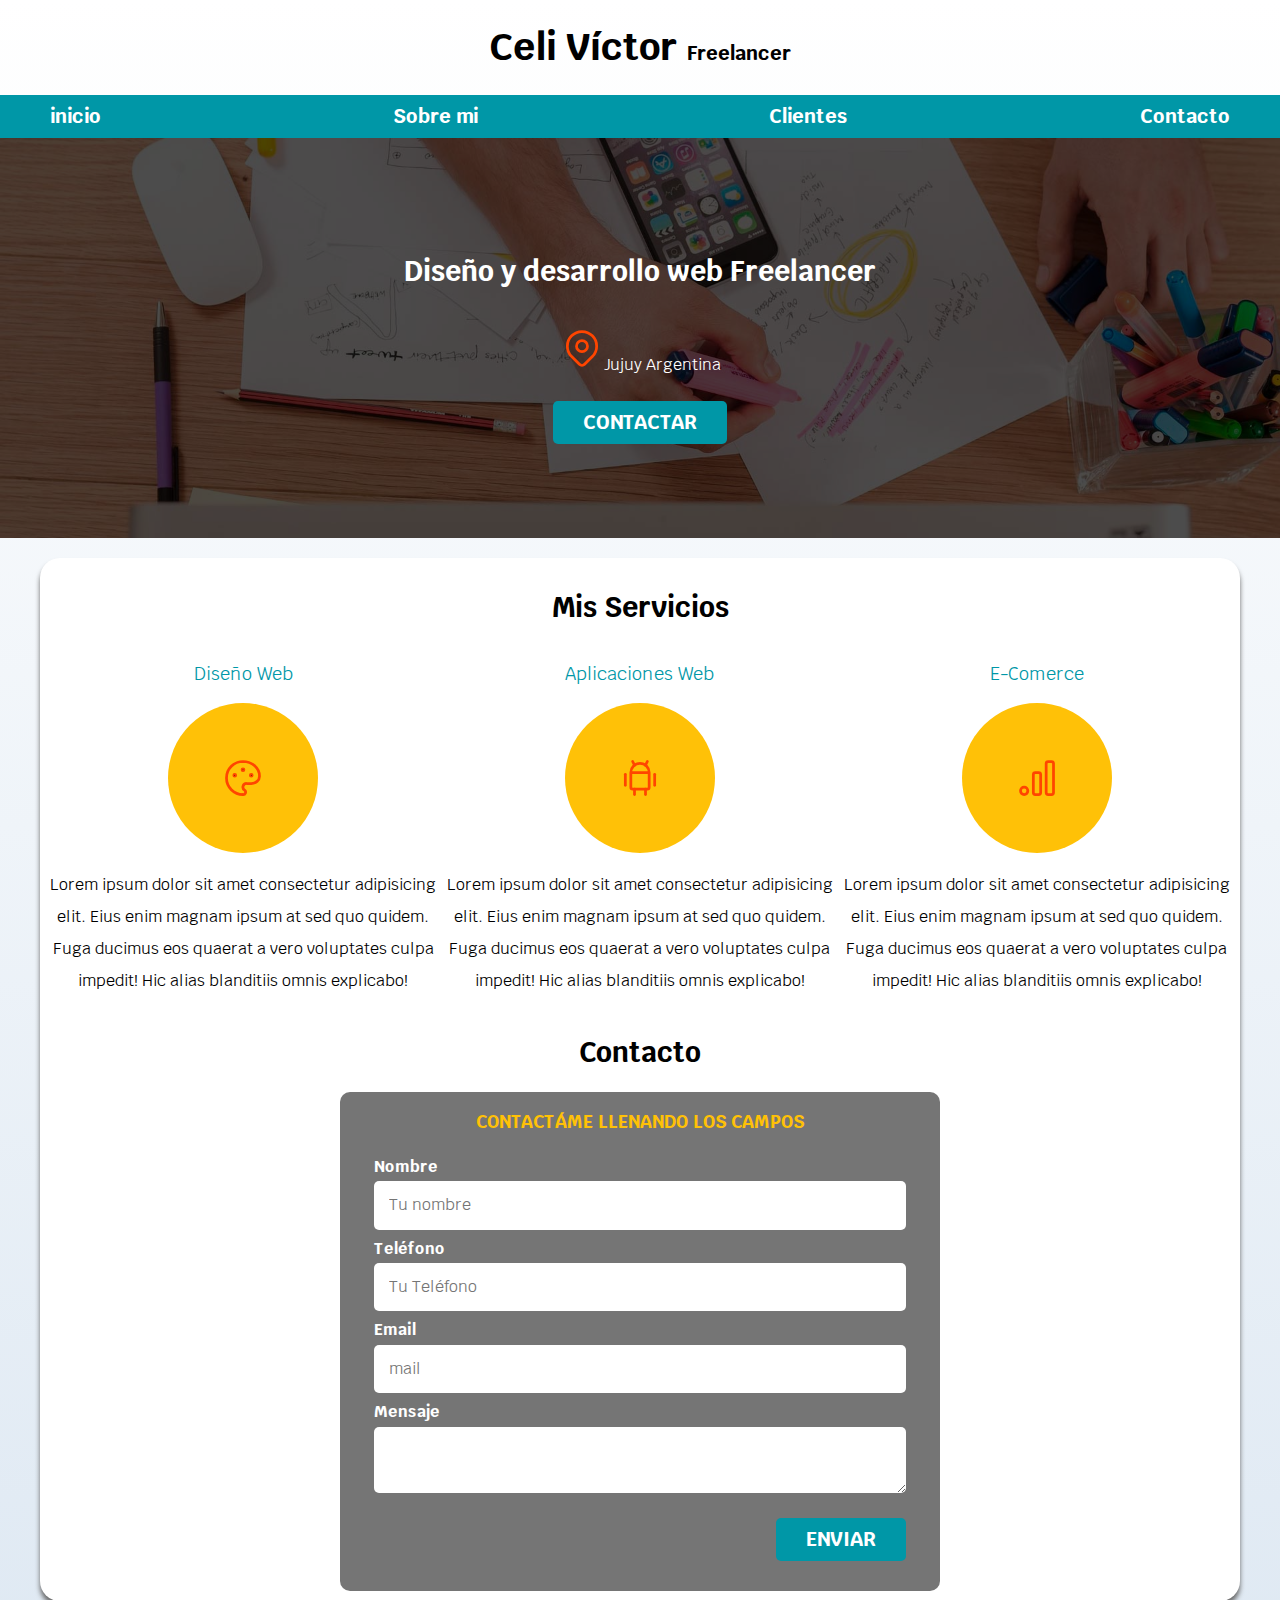
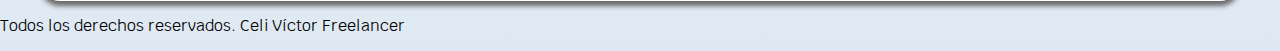
<file: index.html>
<!DOCTYPE html>
<html lang="en">
  <head>
    <meta charset="UTF-8" />
    <meta http-equiv="X-UA-Compatible" content="IE=edge" />
    <meta name="viewport" content="width=device-width, initial-scale=1.0" />
    <title>Diseñador freelancer</title>
    <link rel="preload" href="css/normalize.css" as="style">
    <link rel="stylesheet" href="css/normalize.css">
    <link rel="preconnect" href="https://fonts.gstatic.com">
    <link rel="preconnect" href="https://fonts.gstatic.com">
<link href="https://fonts.googleapis.com/css2?family=Krub:ital,wght@1,400;1,700&display=swap" rel="stylesheet">
    <link rel="preload" href="css/style.css" as="style">
    <link href="css/style.css" rel="stylesheet">
  </head>
  <body>
    <header>
      <h1 class="titulo">Celi Víctor <span>Freelancer</span></h1>
    </header>

    <div class="nav-bg">
    <nav class="navegacion-principal contenedor">
      <a href="#"> inicio</a>
      <a href="#"> Sobre mi</a>
      <a href="#"> Clientes</a>
      <a href="#"> Contacto</a>

      <!––  shift + alt para copiar-->
    </nav>
  </div>
    <section class="hero">
      <div class="contenido-hero">
      <h2>Diseño y desarrollo web <span>Freelancer</span></h2>

      

      <p> <svg
        xmlns="http://www.w3.org/2000/svg"
        class="icon icon-tabler icon-tabler-map-pin"
        width="44"
        height="44"
        viewBox="0 0 24 24"
        stroke-width="1.5"
        stroke="#ff4500"
        fill="none"
        stroke-linecap="round"
        stroke-linejoin="round"
      >
        <path stroke="none" d="M0 0h24v24H0z" fill="none" />
        <circle cx="12" cy="11" r="3" />
        <path
          d="M17.657 16.657l-4.243 4.243a2 2 0 0 1 -2.827 0l-4.244 -4.243a8 8 0 1 1 11.314 0z"
        />
      </svg>Jujuy Argentina</p>
      <a class="boton" href="#">Contactar</a>
    </div>
    </section>

    <main class="contenedor sombra">
      <h2>Mis Servicios</h2>

    <div class="servicios">
      <section class="servicio">
        <h3>Diseño Web</h3>
        <div class="iconos">
        <svg xmlns="http://www.w3.org/2000/svg" class="icon icon-tabler icon-tabler-palette" width="44" height="44" viewBox="0 0 24 24" stroke-width="1.5" stroke="#ff4500" fill="none" stroke-linecap="round" stroke-linejoin="round">
            <path stroke="none" d="M0 0h24v24H0z" fill="none"/>
            <path d="M12 21a9 9 0 1 1 0 -18a9 8 0 0 1 9 8a4.5 4 0 0 1 -4.5 4h-2.5a2 2 0 0 0 -1 3.75a1.3 1.3 0 0 1 -1 2.25" />
            <circle cx="7.5" cy="10.5" r=".5" fill="currentColor" />
            <circle cx="12" cy="7.5" r=".5" fill="currentColor" />
            <circle cx="16.5" cy="10.5" r=".5" fill="currentColor" />
          </svg>
        </div>
        <p>
          Lorem ipsum dolor sit amet consectetur adipisicing elit. Eius enim
          magnam ipsum at sed quo quidem. Fuga ducimus eos quaerat a vero
          voluptates culpa impedit! Hic alias blanditiis omnis explicabo!
        </p>
      </section>
      <section class="servicio">
        <h3>Aplicaciones Web</h3>
        <div class="iconos">
        <svg xmlns="http://www.w3.org/2000/svg" class="icon icon-tabler icon-tabler-brand-android" width="44" height="44" viewBox="0 0 24 24" stroke-width="1.5" stroke="#ff4500" fill="none" stroke-linecap="round" stroke-linejoin="round">
            <path stroke="none" d="M0 0h24v24H0z" fill="none"/>
            <line x1="4" y1="10" x2="4" y2="16" />
            <line x1="20" y1="10" x2="20" y2="16" />
            <path d="M7 9h10v8a1 1 0 0 1 -1 1h-8a1 1 0 0 1 -1 -1v-8a5 5 0 0 1 10 0" />
            <line x1="8" y1="3" x2="9" y2="5" />
            <line x1="16" y1="3" x2="15" y2="5" />
            <line x1="9" y1="18" x2="9" y2="21" />
            <line x1="15" y1="18" x2="15" y2="21" />
          </svg>
        </div>
        <p>
          Lorem ipsum dolor sit amet consectetur adipisicing elit. Eius enim
          magnam ipsum at sed quo quidem. Fuga ducimus eos quaerat a vero
          voluptates culpa impedit! Hic alias blanditiis omnis explicabo!
        </p>
      </section>

      <section class="servicio">
        <h3>E-Comerce</h3>
        <div class="iconos">
        <svg xmlns="http://www.w3.org/2000/svg" class="icon icon-tabler icon-tabler-brand-google-analytics" width="44" height="44" viewBox="0 0 24 24" stroke-width="1.5" stroke="#ff4500" fill="none" stroke-linecap="round" stroke-linejoin="round">
            <path stroke="none" d="M0 0h24v24H0z" fill="none"/>
            <rect x="10" y="9" width="4" height="12" rx="1.105" />
            <rect x="17" y="3" width="4" height="18" rx="1.105" />
            <circle cx="5" cy="19" r="2" />
          </svg>
        </div>
        <p>
          Lorem ipsum dolor sit amet consectetur adipisicing elit. Eius enim
          magnam ipsum at sed quo quidem. Fuga ducimus eos quaerat a vero
          voluptates culpa impedit! Hic alias blanditiis omnis explicabo!
        </p>
      </section>
    </div> <!-- servicios-->
    
    <section>
      <h2>Contacto</h2>
      <form class="formulario">
        <fieldset>
            <legend> Contactáme llenando los campos</legend>
           <div class="contenedor-campos">
           <div class="campo">
            <label>Nombre</label>
            <input class="input-text" type="text" placeholder="Tu nombre">

           </div >

           <div class="campo">
            <label>Teléfono</label>
            <input class="input-text" type="tel" placeholder="Tu Teléfono">
           </div>
            
        
           <div class="campo">
            <label>Email</label>
            <input class="input-text" type="email" placeholder="mail">

           </div>

            <div class="campo">
                <label >Mensaje</label>
                <textarea class="input-text"></textarea>
            </div>

          </div> <!-- class="contenedor-campos" -->
            <div class="alinear-derecha flex">
                <input class="boton w-sm-100" type="submit" value="Enviar" >
            </div>

          
        </fieldset>

    </form>
    </section>
  </main >
    <footer>
      <p>Todos los derechos reservados. Celi Víctor Freelancer</p>
    </footer>
  </body>
</html>
</file>
<file: css/style.css>
/**VARIABLES**/

:root {
  --blanco: #ffffff;
  --oscuro: #212121;
  --primario: #ffc107;
  --secundario: #0097a7;
  --gris: #757575;
  --grisclaro: #dfe9f3;

  --fuente_Principal: 3.8rem;
}
/** propiedades gustomizadas **/
/** GLOBAL**/
html {
  font-size: 62.5%;
  box-sizing: border-box; /*hack para box model*/
scroll-snap-type: y mandatory;
}

*,
*:before,
*:after {
  box-sizing: inherit;
}

body {
  font-size: 16px;
  font-family: "Krub", sans-serif;
  background-image: linear-gradient(to top, var(--grisclaro) 0%, var(--blanco));
}

.sombra {
  -webkit-box-shadow: 0px 5px 5px 0px rgba(105, 105, 105, 1);
  -moz-box-shadow: 0px 5px 5px 0px rgba(105, 105, 105, 1);
  box-shadow: 0px 5px 5px 0px rgba(105, 105, 105, 1);
  background-color: var(--blanco);
  padding: 1rem;
  border-radius: 2rem;
}

h1 {
  font-size: 3.8rem;
}
h2 {
  font-size: 2.8rem;
}
h3 {
  font-size: 1.8rem;
}
h1,
h2,
h3 {
  text-align: center;
}

/**utilizar en todos mi codigos lo de arriba**/
/** selectores de etiqueta **/
/**selector por clase **/
/**TITULOS**/
.titulo span {
  font-size: 2rem;
}

/*UTILIDADEs*/
.w-sm-100{
   width: 100%;
}
.flex {
    display: flex;
}
@media(min-width:768px){
    .w-sm-100{
        width: auto;

    }

  
}
.alinear-derecha {
    justify-content: flex-end;
}

.contenedor {
  max-width: 120rem;
  margin-top: 0;
  margin-right: auto;
  margin-bottom: 0;
  margin-left: auto;
  /**
    margin: 0 auto 0 auto;
    **/
  /**
    margin: 0 auto;**/
}
.boton {
  background-color: var(--secundario);
  padding: 1rem 3rem;
  margin-top: 1rem;
  text-decoration: none;
  font-size: 2rem;
  text-transform: uppercase;
  font-weight: bold;
  border-radius: 5px;
  text-align: center;
  color: var(--blanco);
  border: none;
}
@media (min-width: 768px) {
  .boton {
    width: auto;
  }
}
.boton:hover{
    cursor: pointer;
}
.nav-bg {
  background-color: var(--secundario);
}
/**
.navegacion-principal a {
    background-color: var(--primario);
    
}
**/
.navegacion-principal {
  display: flex;
  flex-direction: column;
}
@media (min-width: 768px) {
  .navegacion-principal {
    flex-direction: row;
    justify-content: space-between;
  }
}

/** navegacion principal**/
.navegacion-principal a {
  color: var(--blanco);
  text-decoration: none;
  font-size: 2rem;
  font-weight: bold;
  padding: 1rem; /* 1 rem = 10px*/
}
.navegacion-principal a:hover {
  background-color: var(--primario);
  color: var(--oscuro);
}
.hero {
  background-image: url(../img/hero.jpg);
  background-repeat: no-repeat;
  background-size: cover;
  height: 400px;
  position: relative;
  margin-bottom: 2rem ;
}
.contenido-hero {
  position: absolute;
  /**background-color: rgba(0, 0, 0, .7);/**anterior**/
  background-color: rgb(0 0 0 /70%);
  width: 100%;
  height: 100%;

  /** ALINEAR  **/
  display: flex;
  flex-direction: column;
  align-items: center;
  justify-content: center;
}
.contenido-hero h2,
.contenido-hero p {
  color: var(--blanco);
}
/* SERVICIOS */
.servicio,
.navegacion-principal,
.formulario{
    scroll-snap-align: center;
    scroll-snap-stop: always;
}
@media(min-width:768px){

    .servicios{
        display: grid;
        grid-template-columns: repeat(3, 1fr);
        column-gap: 1rem
        ;
        }
}
.servicio{
    display: flex;
    flex-direction: column;
    align-items: center;
}
.servicio h3{
color: var(--secundario);
font-weight: normal;
}
.servicio p {
 line-height: 2;
text-align: center;

}
.servicio .iconos{
    height: 15rem;
    width: 15rem;
    background-color: var(--primario);
    border-radius: 50%;
    display: flex;
    justify-content: space-evenly;
    align-items: center;
    
}
/* CONTACTO */
.formulario{
    background-color: var(--gris);
    width: min(60rem, 100%);/** utiliza el valor mas chiquito*/
    margin: 0 auto;
    padding: 2rem;
    border-radius: 1rem;


}
.formulario fieldset{
    border: none;
}
.formulario legend{
    text-align: center;
    font-size: 1.8rem;
    text-transform: uppercase;
    font-weight: 700;
    margin-bottom: 2rem;
    color: var(--primario);

}
.contenedor-campos{

}
.campo {
 margin-bottom: 1rem;
}
.campo label {
 color: var(--blanco);
 font-weight: bold;
 margin-bottom: .5rem;
 display: block;
}
.input-text {
    width: 100%;
    border: none;
    padding: 1.5rem;
    border-radius: .5rem;


}
</file>
